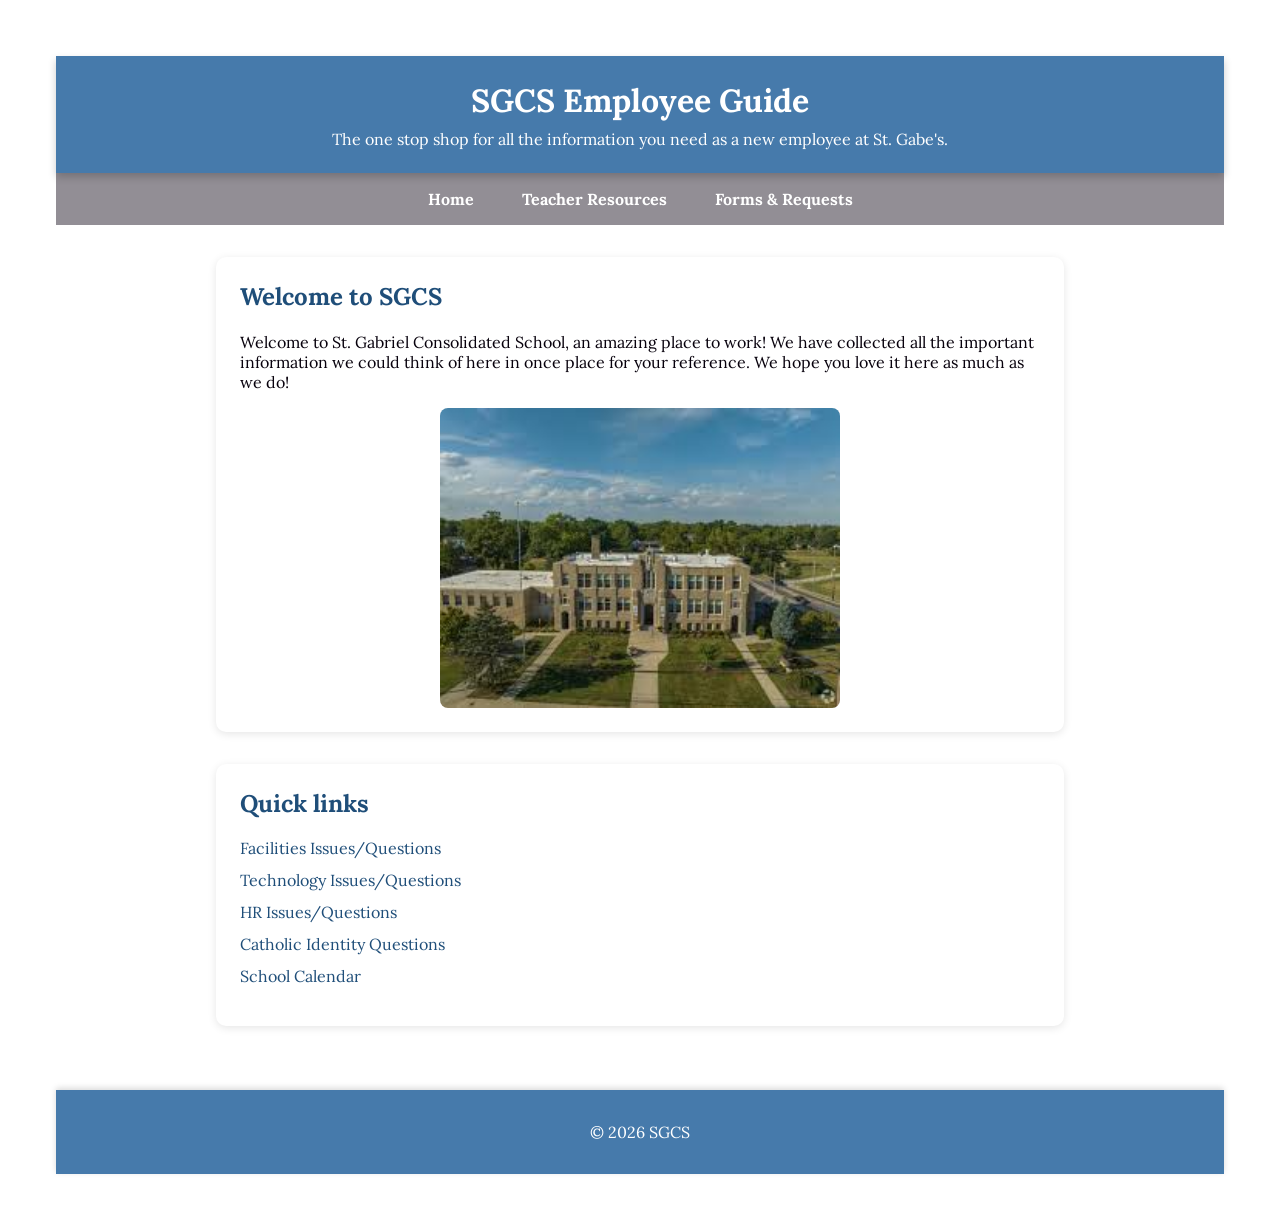
<file: index.html>
<!DOCTYPE html>
<html lang="en">
  <head>
    <link rel="stylesheet" href="styles.css" />
    <meta charset="UTF-8" />
    <meta name="viewport" content="width=device-width, initial-scale=1.0" />
    <link
      href="https://fonts.googleapis.com/css2?family=Lora:wght@400;600;700&display=swap"
      rel="stylesheet"
    />
    <title>SGCS Employees - Home</title>
  </head>
  <body>
    <header class="site-header">
      <div class="header-content">
        <h1>SGCS Employee Guide</h1>
        <p>
          The one stop shop for all the information you need as a new employee
          at St. Gabe's.
        </p>
      </div>
    </header>

    <!-- 
    Navigation Section

    Right now, this is a simple set of links using basic HTML.
    There are many different ways to create navigation menus.

    Later in the course, we will style this using CSS (for example:
    across the top or along the side).

    We will also explore more advanced navigation using JavaScript,
    such as menus that expand or respond to user actions.
  -->
    <nav class="main-nav" aria-label="Main navigation">
      <a href="index.html">Home</a>
      <a href="resources.html">Teacher Resources</a>
      <a href="forms.html">Forms & Requests</a>
    </nav>

    <main class="main-content">
      <section class="welcome-section">
        <h2>Welcome to SGCS</h2>
        <p>
          Welcome to St. Gabriel Consolidated School, an amazing place to work!
          We have collected all the important information we could think of here
          in once place for your reference. We hope you love it here as much as
          we do!
        </p>
        <img
          src="SGCS_school.jpg"
          alt="Aerial view of St. Gabriel Consolidlated School building"
          width="400"
        />
      </section>

      <section class="links-section">
        <h2>Quick links</h2>
        <ul>
          <li>
            <a href="mailto:g.berning@stgabeschool.org"
              >Facilities Issues/Questions</a
            >
          </li>
          <li>
            <a
              href="mailto:j.klenke@stgabeschool.org,a.morales@stgabeschoolorg"
            >
              Technology Issues/Questions</a
            >
          </li>
          <li>
            <a href="mailto:businessmgr@stgabeschool.org"
              >HR Issues/Questions</a
            >
          </li>
          <li>
            <a href="mailto:k.keenan@stgabeschool.org"
              >Catholic Identity Questions</a
            >
          </li>
          <li>
            <a
              href="https://calendar.google.com/calendar/u/0?cid=c3RnYWJlc2Nob29sLm9yZ19rN3IwMWsyaW05ZG90dWY4dWQ1ZHBkZ29hc0Bncm91cC5jYWxlbmRhci5nb29nbGUuY29t"
              >School Calendar</a
            >
          </li>
        </ul>
      </section>
    </main>

    <footer class="site-footer">
      <p>&copy; 2026 SGCS</p>
    </footer>
  </body>
</html>
</file>
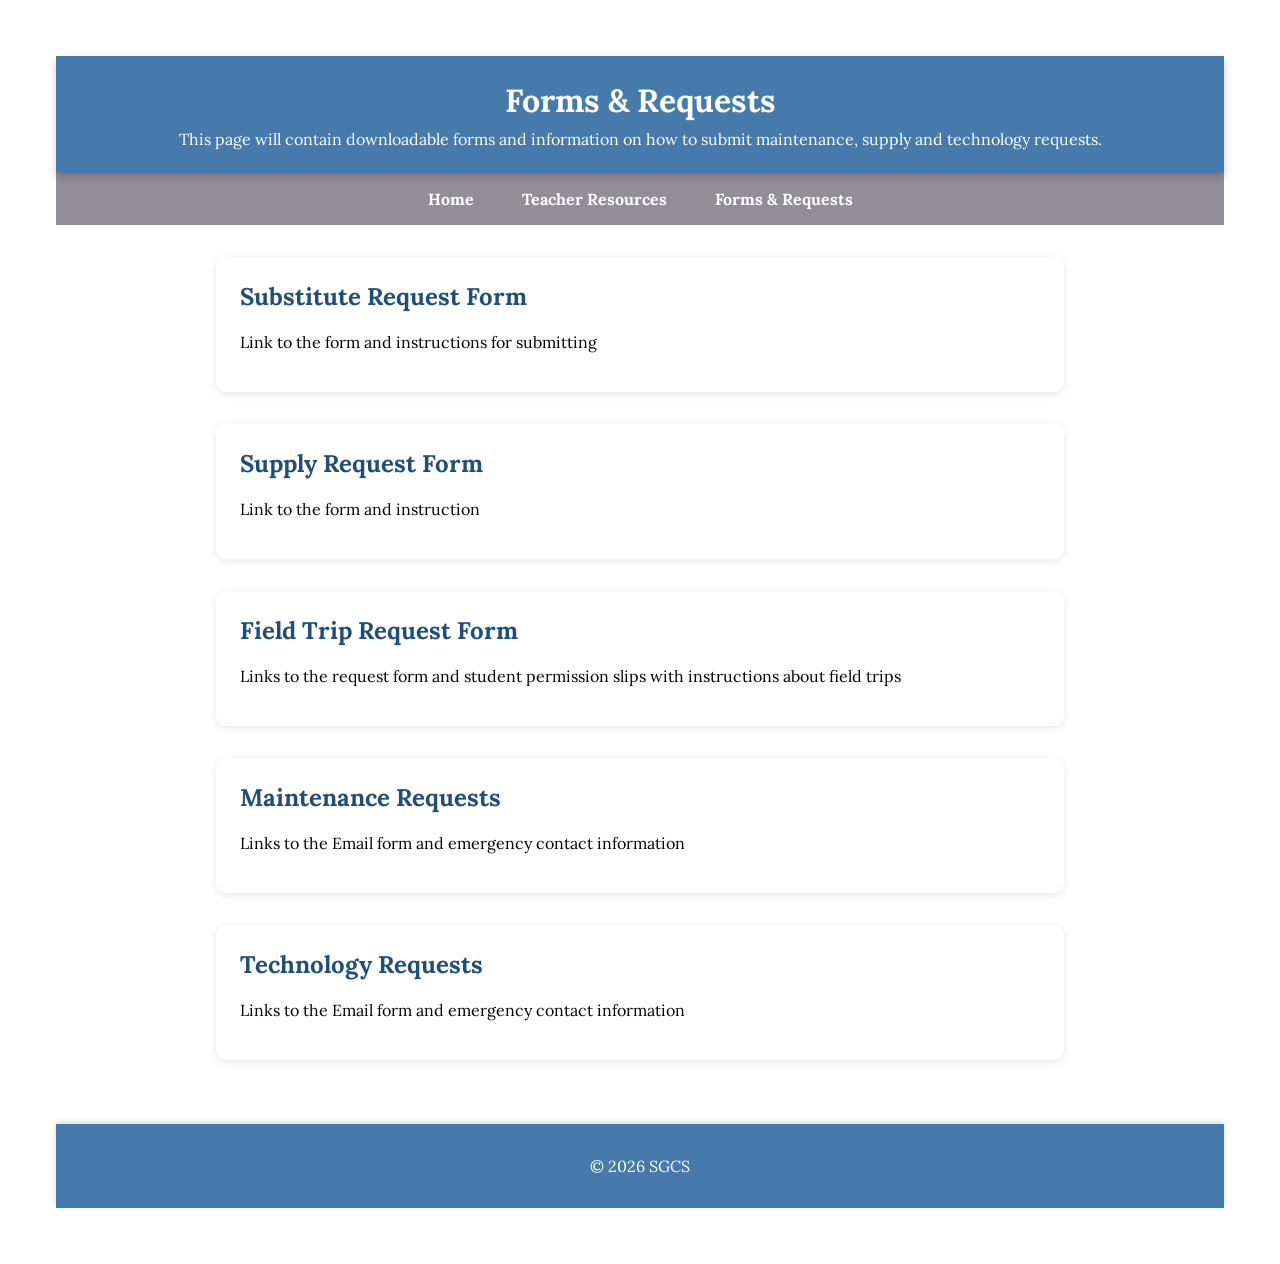
<file: forms.html>
<!DOCTYPE html>
<html lang="en">
  <head>
    <link rel="stylesheet" href="styles.css" />
    <meta charset="UTF-8" />
    <meta name="viewport" content="width=device-width, initial-scale=1.0" />
    <link
      href="https://fonts.googleapis.com/css2?family=Lora:wght@400;600;700&display=swap"
      rel="stylesheet"
    />
    <title>Forms & Requests</title>
  </head>
  <body>
    <header class="site-header">
      <h1>Forms & Requests</h1>
      <p>
        This page will contain downloadable forms and information on how to
        submit maintenance, supply and technology requests.
      </p>
    </header>

    <!-- Navigation -->
    <nav class="main-nav" aria-label="Main navigation">
      <a href="index.html">Home</a>
      <a href="resources.html">Teacher Resources</a>
      <a href="forms.html">Forms & Requests</a>
    </nav>

    <!-- Main Content -->
    <main class="main-content">
      <section class="links-section">
        <h2>Substitute Request Form</h2>
        <p>Link to the form and instructions for submitting</p>
      </section>

      <section class="links-section">
        <h2>Supply Request Form</h2>
        <p>Link to the form and instruction</p>
      </section>

      <section class="links-section">
        <h2>Field Trip Request Form</h2>
        <p>
          Links to the request form and student permission slips with
          instructions about field trips
        </p>
      </section>

      <section class="links-section">
        <h2>Maintenance Requests</h2>
        <p>Links to the Email form and emergency contact information</p>
      </section>

      <section class="links-section">
        <h2>Technology Requests</h2>
        <p>Links to the Email form and emergency contact information</p>
      </section>
    </main>

    <footer class="site-footer">
      <p>&copy; 2026 SGCS</p>
    </footer>
  </body>
</html>
</file>
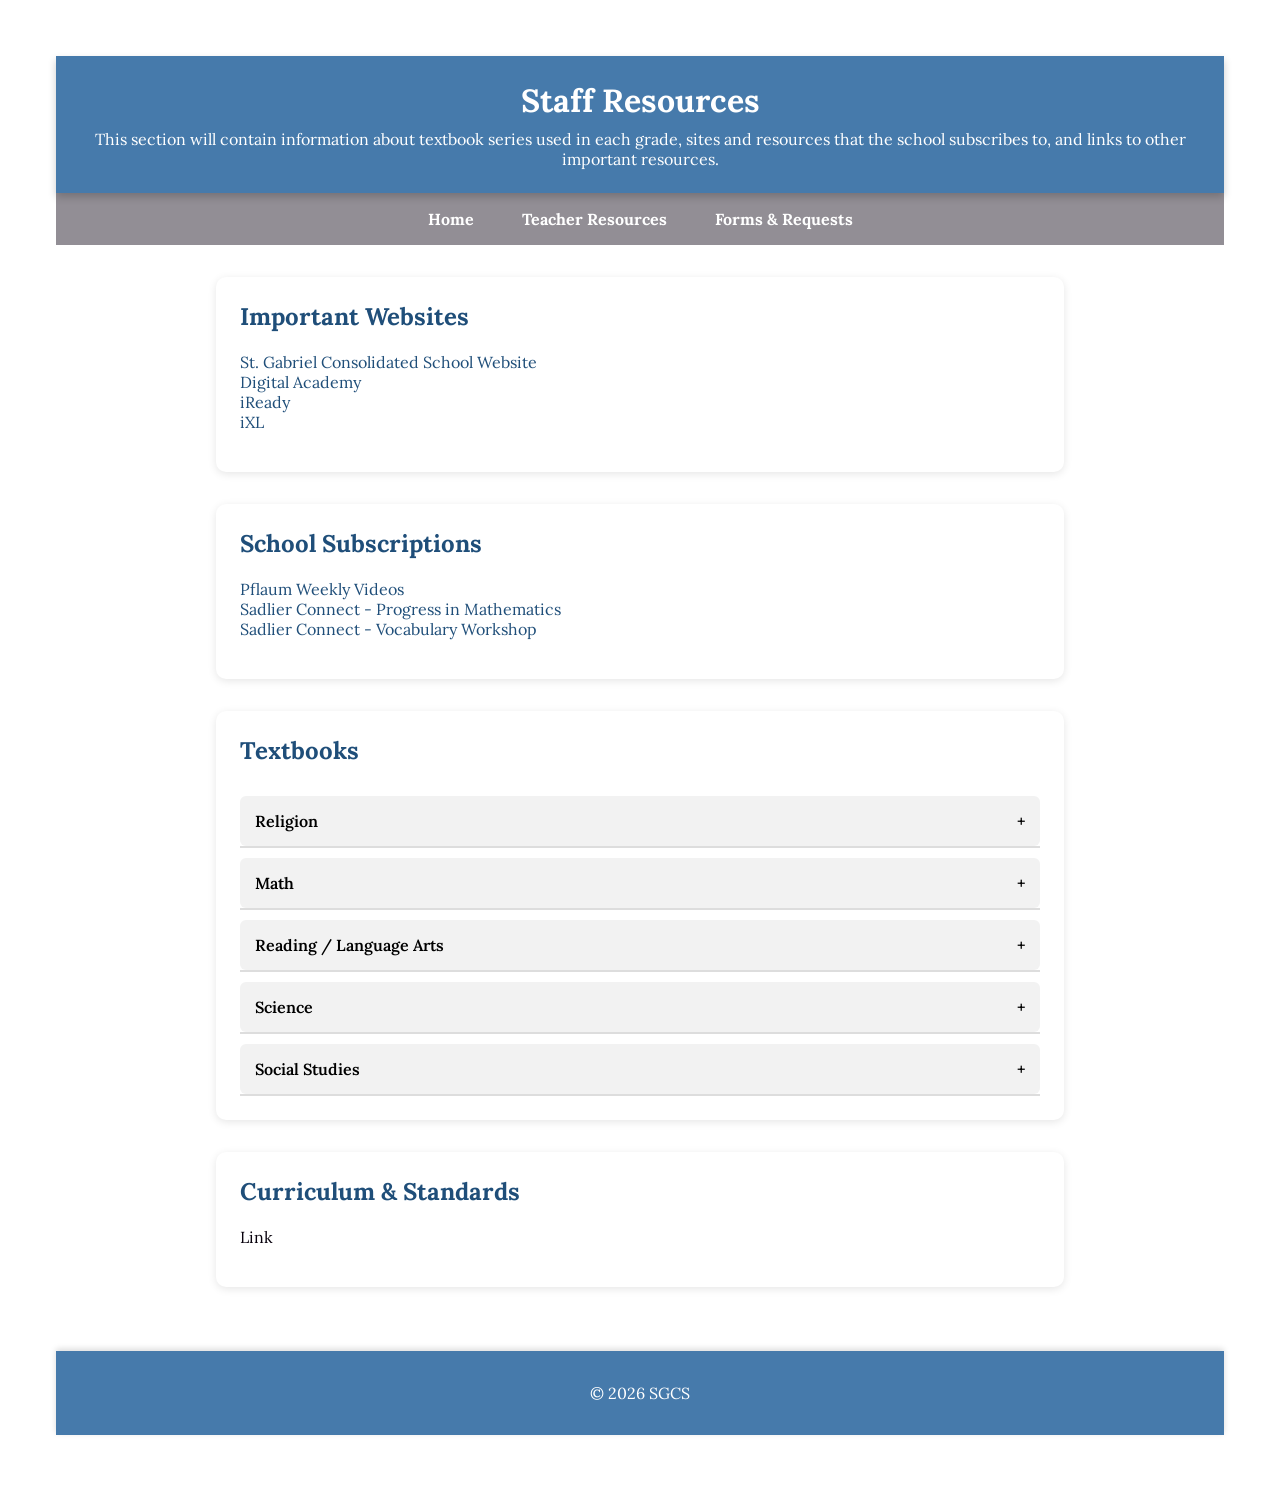
<file: resources.html>
<!DOCTYPE html>
<html lang="en">
  <head>
    <link rel="stylesheet" href="styles.css" />
    <meta charset="UTF-8" />
    <meta name="viewport" content="width=device-width, initial-scale=1.0" />
    <link
      href="https://fonts.googleapis.com/css2?family=Lora:wght@400;600;700&display=swap"
      rel="stylesheet"
    />
    <title>Staff Resources</title>
  </head>
  <body>
    <header class="site-header">
      <h1>Staff Resources</h1>
      <p>
        This section will contain information about textbook series used in each
        grade, sites and resources that the school subscribes to, and links to
        other important resources.
      </p>
    </header>

    <!-- Navigation -->
    <nav class="main-nav" aria-label="Main navigation">
      <a href="index.html">Home</a>
      <a href="resources.html">Teacher Resources</a>
      <a href="forms.html">Forms & Requests</a>
    </nav>

    <!-- Main Content -->
    <main class="main-content">
      <section class="links-section">
        <h2>Important Websites</h2>
        <p>
          <a href="http://www.stgabeschool.org">
            St. Gabriel Consolidated School Website </a
          ><br />
          <a href="https://auth.digitalacademy.org/Curricula/Login">
            Digital Academy </a
          ><br />
          <a href="https://login.i-ready.com/">iReady</a><br />
          <a href="https://www.ixl.com/signin/stgabriel">iXL</a>
        </p>
      </section>

      <section class="links-section">
        <h2>School Subscriptions</h2>
        <p>
          <a
            href="https://www.pflaumweeklies.com/weekly-videos/#1568731509740-caf88914-9a97"
          >
            Pflaum Weekly Videos </a
          ><br />
          <a href="https://www.sadlierconnect.com/pim">
            Sadlier Connect - Progress in Mathematics </a
          ><br />
          <a href="https://www.sadlierconnect.com/vw">
            Sadlier Connect - Vocabulary Workshop
          </a>
        </p>
      </section>

      <section class="links-section">
        <h2>Textbooks</h2>

        <button class="accordion">Religion</button>
        <div class="accordion-panel">
          <p>
            Grades K–8 textbook information goes here. I want to test multiple
            lines of text here to make sure it appears correctly.
          </p>
        </div>

        <button class="accordion">Math</button>
        <div class="accordion-panel">
          <p>Progress in Mathematics by grade goes here.</p>
        </div>

        <button class="accordion">Reading / Language Arts</button>
        <div class="accordion-panel">
          <p>Reading and ELA textbook information goes here.</p>
        </div>

        <button class="accordion">Science</button>
        <div class="accordion-panel">
          <p>Science textbook information goes here.</p>
        </div>

        <button class="accordion">Social Studies</button>
        <div class="accordion-panel">
          <p>Social Studies textbook information goes here.</p>
        </div>
      </section>

      <section class="links-section">
        <h2>Curriculum & Standards</h2>
        <p>Link</p>
      </section>
    </main>

    <footer class="site-footer">
      <p>&copy; 2026 SGCS</p>
    </footer>

    <script src="index.js"></script>
  </body>
</html>
</file>
<file: styles.css>
/* General page styling */
body {
  font-family: "Lora", Garamond, serif;
  background: white;
  color: #07000c;
  padding: 48px;
}

/* Sticky header */
.site-header {
  position: sticky;
  top: 0;
  z-index: 1000;
  background-color: #467aab;
  color: white;
  text-align: center;
  padding: 1.5rem 1rem;
  box-shadow: 0 4px 8px rgba(0, 0, 0, 0.2);
}

.site-header h1 {
  margin: 0 0 0.5rem 0;
}

.site-header p {
  margin: 0;
}

/* Navigation menu */
.main-nav {
  display: flex;
  justify-content: center;
  gap: 1rem;
  background-color: #928e95;
  padding: 0.5rem 1rem;
  flex-wrap: wrap;
}

.main-nav a {
  color: white;
  text-decoration: none;
  font-weight: bold;
  padding: 0.5rem 1rem;
  border-radius: 6px;
  transition: background-color 0.3s ease, color 0.3s ease;
}

.main-nav a:hover {
  background-color: #ffffff;
  color: #07000c;
}

/* Main content centered with flexbox */
.main-content {
  display: flex;
  flex-direction: column;
  align-items: center;
  padding: 2rem 1rem;
  gap: 2rem;
}

/* Section styling */
.welcome-section,
.links-section {
  background-color: white;
  width: 100%;
  max-width: 800px;
  padding: 1.5rem;
  border-radius: 10px;
  box-shadow: 0 2px 8px rgba(0, 0, 0, 0.1);
}

.welcome-section h2,
.links-section h2 {
  margin-top: 0;
  color: #1f4e79;
}

/* Image styling */
.welcome-section img {
  display: block;
  max-width: 100%;
  height: auto;
  margin: 1rem auto 0;
  border-radius: 8px;
}

/* Quick links list */
.links-section ul {
  list-style-type: none;
  padding: 0;
}

.links-section li {
  margin-bottom: 0.75rem;
}

.links-section a {
  color: #1f4e79;
  text-decoration: none;
}

.links-section a:hover {
  text-decoration: underline;
}

/* Footer styling */
.site-footer {
  background-color: #467aab;
  color: white;
  text-align: center;
  padding: 1rem;
  margin-top: 2rem;
  box-shadow: 0 -2px 6px rgba(0, 0, 0, 0.15);
}

/* Responsive design */
@media (max-width: 600px) {
  /* Stack navigation vertically */
  .main-nav {
    flex-direction: column;
    align-items: center;
  }

  .main-nav a {
    width: 100%;
    text-align: center;
    padding: 0.75rem;
  }

  /* Adjust main content spacing */
  .main-content {
    padding: 1rem;
  }

  /* Make sections full width */
  .welcome-section,
  .links-section {
    width: 95%;
    padding: 1rem;
  }

  /* Make images scale nicely */
  img {
    width: 100%;
    height: auto;
  }
}

/* Accordion */
.accordion {
  width: 100%;
  padding: 15px;
  margin-top: 10px;
  text-align: left;
  font-family: "Lora", serif;
  font-size: 1rem;
  font-weight: 600;
  background-color: #f2f2f2;
  border: none;
  border-radius: 6px;
  cursor: pointer;
}

.accordion::after {
  content: "+";
  float: right;
  font-weight: bold;
}

.accordion.active::after {
  content: "−";
}

.accordion:hover {
  background-color: #e5e5e5;
}

.accordion-panel {
  max-height: 0;
  overflow: hidden;
  transition: max-height 0.3s ease;
  padding: 0 15px;
  background-color: #ffffff;
  border-left: 2px solid #ddd;
  border-right: 2px solid #ddd;
  border-bottom: 2px solid #ddd;
}
</file>
